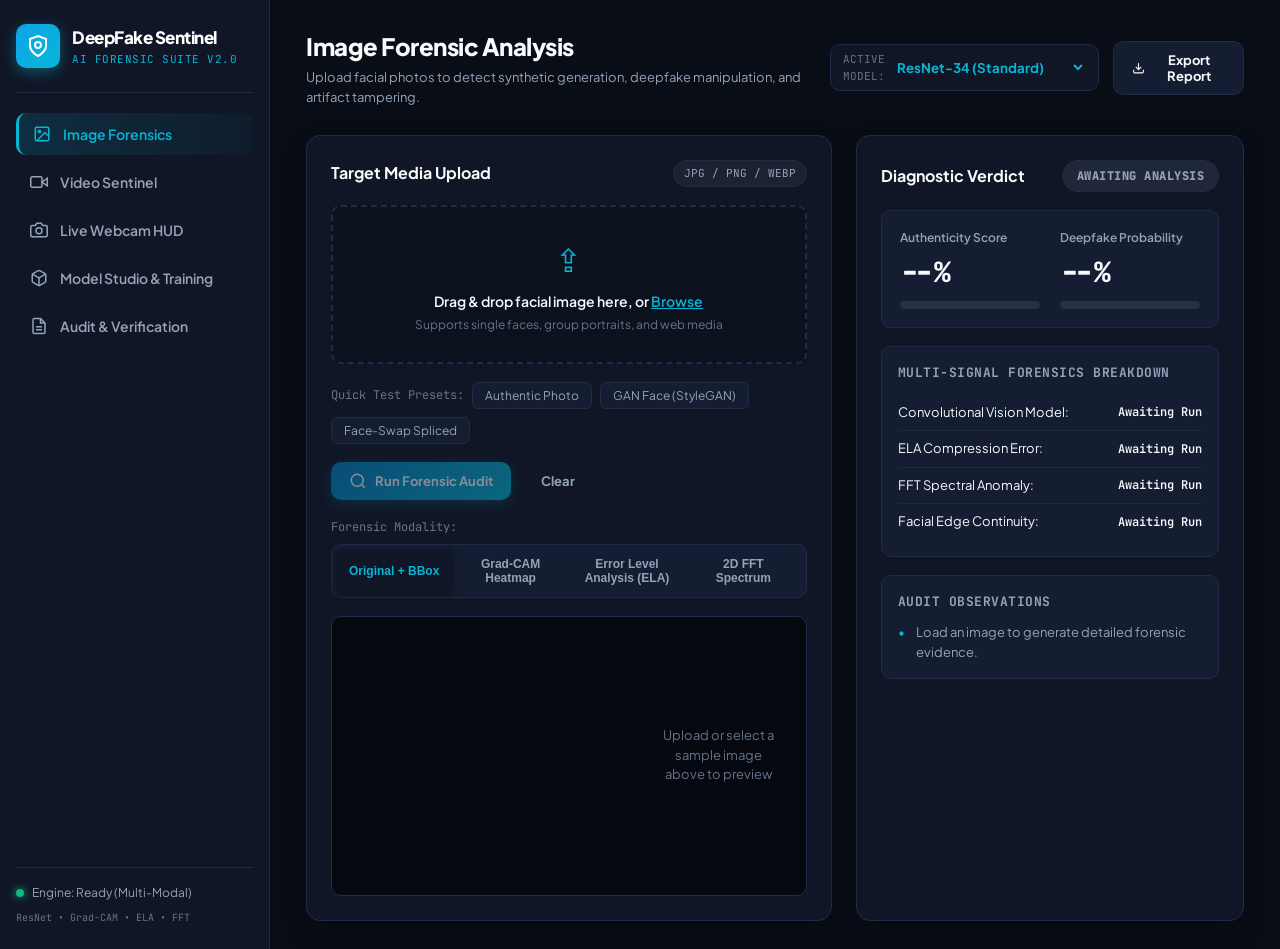
<file: index.html>
<!DOCTYPE html>
<html lang="en">
<head>
  <meta charset="UTF-8">
  <meta http-equiv="refresh" content="0; url=web/index.html">
  <title>DeepFake Sentinel | Redirecting...</title>
  <script>
    window.location.href = "web/index.html";
  </script>
</head>
<body style="background:#0b0f19; color:#f8fafc; font-family:sans-serif; text-align:center; padding-top:100px;">
  <h2>🛡️ DeepFake Sentinel</h2>
  <p>Loading interactive forensic suite...</p>
  <p><a href="web/index.html" style="color:#06b6d4;">Click here if not redirected automatically</a></p>
</body>
</html>
</file>
<file: docs/style.css>
:root {
  --bg-base: #090d16;
  --bg-surface: #101626;
  --bg-card: #151d32;
  --border-subtle: #202b45;
  --border-focus: #06b6d4;
  
  --text-main: #f8fafc;
  --text-muted: #94a3b8;
  --text-subtle: #64748b;
  
  --color-cyan: #06b6d4;
  --color-blue: #38bdf8;
  --color-emerald: #10b981;
  --color-amber: #f59e0b;
  --color-red: #ef4444;
  
  --font-sans: 'Plus Jakarta Sans', -apple-system, BlinkMacSystemFont, sans-serif;
  --font-mono: 'JetBrains Mono', monospace;
  --radius-lg: 14px;
  --radius-md: 10px;
  --radius-sm: 6px;
  --shadow-card: 0 10px 30px -10px rgba(0, 0, 0, 0.5);
}

* {
  box-sizing: border-box;
  margin: 0;
  padding: 0;
}

body {
  font-family: var(--font-sans);
  background-color: var(--bg-base);
  color: var(--text-main);
  line-height: 1.5;
  min-height: 100vh;
  overflow-x: hidden;
}

.app-layout {
  display: flex;
  min-height: 100vh;
}

/* Sidebar */
.sidebar {
  width: 270px;
  background-color: var(--bg-surface);
  border-right: 1px solid var(--border-subtle);
  display: flex;
  flex-direction: column;
  padding: 24px 16px;
  flex-shrink: 0;
}

.brand-section {
  display: flex;
  align-items: center;
  gap: 12px;
  padding-bottom: 24px;
  border-bottom: 1px solid var(--border-subtle);
  margin-bottom: 20px;
}

.brand-icon {
  width: 44px;
  height: 44px;
  border-radius: var(--radius-md);
  background: linear-gradient(135deg, #0ea5e9, #06b6d4);
  display: flex;
  align-items: center;
  justify-content: center;
  color: #fff;
  box-shadow: 0 4px 14px rgba(6, 182, 212, 0.4);
}

.brand-title {
  font-weight: 800;
  font-size: 17px;
  letter-spacing: -0.5px;
  color: #fff;
}

.brand-subtitle {
  font-size: 11px;
  font-family: var(--font-mono);
  color: var(--color-cyan);
  text-transform: uppercase;
  letter-spacing: 0.5px;
}

.nav-menu {
  display: flex;
  flex-direction: column;
  gap: 6px;
  flex: 1;
}

.nav-btn {
  display: flex;
  align-items: center;
  gap: 12px;
  padding: 12px 14px;
  border-radius: var(--radius-md);
  border: none;
  background: transparent;
  color: var(--text-muted);
  font-size: 14px;
  font-weight: 600;
  font-family: var(--font-sans);
  cursor: pointer;
  transition: all 0.2s ease;
  text-align: left;
}

.nav-btn:hover {
  background-color: rgba(255, 255, 255, 0.05);
  color: var(--text-main);
}

.nav-btn.active {
  background: linear-gradient(90deg, rgba(6, 182, 212, 0.15), rgba(6, 182, 212, 0.04));
  color: var(--color-cyan);
  border-left: 3px solid var(--color-cyan);
}

.sidebar-footer {
  padding-top: 16px;
  border-top: 1px solid var(--border-subtle);
}

.system-status {
  display: flex;
  align-items: center;
  gap: 8px;
  font-size: 12px;
  color: var(--text-muted);
}

.status-dot {
  width: 8px;
  height: 8px;
  border-radius: 50%;
  background-color: var(--color-emerald);
  box-shadow: 0 0 8px var(--color-emerald);
}

.tech-badge {
  font-size: 10px;
  font-family: var(--font-mono);
  color: var(--text-subtle);
  margin-top: 8px;
}

/* Main Content */
.main-content {
  flex: 1;
  padding: 28px 36px;
  display: flex;
  flex-direction: column;
  overflow-y: auto;
}

.topbar {
  display: flex;
  justify-content: space-between;
  align-items: center;
  margin-bottom: 28px;
}

#page-title {
  font-size: 24px;
  font-weight: 800;
  letter-spacing: -0.5px;
}

#page-desc {
  font-size: 13px;
  color: var(--text-muted);
  margin-top: 4px;
}

.topbar-actions {
  display: flex;
  align-items: center;
  gap: 14px;
}

.model-badge {
  display: flex;
  align-items: center;
  gap: 8px;
  background-color: var(--bg-surface);
  border: 1px solid var(--border-subtle);
  padding: 6px 12px;
  border-radius: var(--radius-md);
  font-size: 12px;
}

.model-badge .label {
  color: var(--text-subtle);
  font-family: var(--font-mono);
  font-size: 11px;
}

.model-badge select {
  background: transparent;
  border: none;
  color: var(--color-cyan);
  font-weight: 700;
  font-family: var(--font-sans);
  outline: none;
  cursor: pointer;
}

/* Tabs */
.tab-pane {
  display: none;
}

.tab-pane.active {
  display: block;
}

/* Grids & Panels */
.grid-2col {
  display: grid;
  grid-template-columns: 1.15fr 0.85fr;
  gap: 24px;
}

.panel {
  background-color: var(--bg-surface);
  border: 1px solid var(--border-subtle);
  border-radius: var(--radius-lg);
  padding: 24px;
  box-shadow: var(--shadow-card);
  display: flex;
  flex-direction: column;
  gap: 18px;
}

.panel-header {
  display: flex;
  justify-content: space-between;
  align-items: center;
}

.panel-header h3 {
  font-size: 16px;
  font-weight: 700;
}

.badge {
  font-size: 11px;
  font-family: var(--font-mono);
  padding: 4px 10px;
  border-radius: 9999px;
  background-color: rgba(255, 255, 255, 0.05);
  color: var(--text-muted);
  border: 1px solid var(--border-subtle);
}

.badge.live-badge {
  background-color: rgba(239, 68, 68, 0.15);
  color: var(--color-red);
  border-color: var(--color-red);
}

/* Dropzone */
.dropzone {
  border: 2px dashed var(--border-subtle);
  border-radius: var(--radius-md);
  padding: 28px;
  text-align: center;
  background-color: rgba(0, 0, 0, 0.2);
  cursor: pointer;
  transition: all 0.2s;
}

.dropzone:hover, .dropzone.dragover {
  border-color: var(--color-cyan);
  background-color: rgba(6, 182, 212, 0.05);
}

.upload-icon {
  font-size: 32px;
  margin-bottom: 8px;
  color: var(--color-cyan);
}

.dropzone-text {
  font-size: 14px;
  color: var(--text-main);
  font-weight: 600;
}

.dropzone-text span {
  color: var(--color-cyan);
  text-decoration: underline;
}

.dropzone-sub {
  font-size: 12px;
  color: var(--text-subtle);
  margin-top: 4px;
}

/* Presets */
.sample-presets {
  display: flex;
  align-items: center;
  gap: 8px;
  flex-wrap: wrap;
}

.preset-label {
  font-size: 12px;
  color: var(--text-subtle);
  font-family: var(--font-mono);
}

.btn-preset {
  background-color: var(--bg-card);
  border: 1px solid var(--border-subtle);
  color: var(--text-muted);
  font-size: 12px;
  padding: 5px 12px;
  border-radius: var(--radius-sm);
  cursor: pointer;
  font-family: var(--font-sans);
  transition: all 0.15s;
}

.btn-preset:hover {
  border-color: var(--color-cyan);
  color: var(--text-main);
}

/* Buttons */
.btn {
  display: inline-flex;
  align-items: center;
  gap: 8px;
  padding: 10px 18px;
  border-radius: var(--radius-md);
  font-size: 13px;
  font-weight: 700;
  font-family: var(--font-sans);
  cursor: pointer;
  border: none;
  transition: all 0.2s;
}

.btn-primary {
  background: linear-gradient(135deg, #0284c7, #06b6d4);
  color: #fff;
  box-shadow: 0 4px 14px rgba(6, 182, 212, 0.3);
}

.btn-primary:hover:not(:disabled) {
  opacity: 0.92;
  transform: translateY(-1px);
}

.btn-primary:disabled {
  opacity: 0.5;
  cursor: not-allowed;
}

.btn-secondary {
  background-color: var(--bg-card);
  border: 1px solid var(--border-subtle);
  color: var(--text-main);
}

.btn-secondary:hover {
  background-color: rgba(255, 255, 255, 0.08);
}

.btn-ghost {
  background: transparent;
  color: var(--text-muted);
}

.btn-ghost:hover {
  color: var(--text-main);
}

.action-row {
  display: flex;
  align-items: center;
  gap: 12px;
}

/* View Mode Selector */
.view-mode-selector {
  display: flex;
  flex-direction: column;
  gap: 8px;
}

.selector-title {
  font-size: 12px;
  font-family: var(--font-mono);
  color: var(--text-subtle);
}

.btn-group {
  display: flex;
  background-color: var(--bg-card);
  padding: 4px;
  border-radius: var(--radius-md);
  border: 1px solid var(--border-subtle);
}

.mode-btn {
  flex: 1;
  padding: 8px 10px;
  background: transparent;
  border: none;
  border-radius: var(--radius-sm);
  color: var(--text-muted);
  font-size: 12px;
  font-weight: 600;
  cursor: pointer;
  transition: all 0.15s;
}

.mode-btn:hover {
  color: var(--text-main);
}

.mode-btn.active {
  background-color: var(--bg-surface);
  color: var(--color-cyan);
  box-shadow: 0 2px 6px rgba(0, 0, 0, 0.4);
}

/* Canvas Display */
.canvas-wrapper {
  background-color: #05080f;
  border: 1px solid var(--border-subtle);
  border-radius: var(--radius-md);
  min-height: 280px;
  display: flex;
  align-items: center;
  justify-content: center;
  overflow: hidden;
  position: relative;
}

#image-viewport {
  max-width: 100%;
  max-height: 400px;
  display: block;
}

.empty-state {
  color: var(--text-subtle);
  font-size: 13px;
  text-align: center;
  padding: 30px;
}

/* Verdict Badges */
.verdict-pill {
  font-size: 12px;
  font-weight: 800;
  padding: 6px 14px;
  border-radius: 9999px;
  letter-spacing: 0.5px;
  font-family: var(--font-mono);
}

.verdict-pill.neutral {
  background-color: rgba(148, 163, 184, 0.12);
  color: var(--text-muted);
  border: 1px solid var(--border-subtle);
}

.verdict-pill.authentic {
  background-color: rgba(16, 185, 129, 0.15);
  color: var(--color-emerald);
  border: 1px solid var(--color-emerald);
  box-shadow: 0 0 10px rgba(16, 185, 129, 0.2);
}

.verdict-pill.fake {
  background-color: rgba(239, 68, 68, 0.15);
  color: var(--color-red);
  border: 1px solid var(--color-red);
  box-shadow: 0 0 10px rgba(239, 68, 68, 0.2);
}

.verdict-pill.suspicious {
  background-color: rgba(245, 158, 11, 0.15);
  color: var(--color-amber);
  border: 1px solid var(--color-amber);
}

/* Gauge Cards */
.gauge-card {
  background-color: var(--bg-card);
  border: 1px solid var(--border-subtle);
  border-radius: var(--radius-md);
  padding: 18px;
}

.gauge-row {
  display: grid;
  grid-template-columns: 1fr 1fr;
  gap: 20px;
}

.gauge-label {
  font-size: 12px;
  color: var(--text-muted);
  font-weight: 600;
}

.gauge-value {
  font-size: 28px;
  font-weight: 800;
  margin: 4px 0 8px 0;
  font-family: var(--font-mono);
}

.progress-bar-bg {
  width: 100%;
  height: 8px;
  background-color: rgba(255, 255, 255, 0.08);
  border-radius: 9999px;
  overflow: hidden;
}

.progress-bar-fill {
  height: 100%;
  background: linear-gradient(90deg, #10b981, #06b6d4);
  transition: width 0.6s cubic-bezier(0.4, 0, 0.2, 1);
}

.progress-bar-fill.fake {
  background: linear-gradient(90deg, #f59e0b, #ef4444);
}

/* Signals Card */
.signals-card, .findings-card, .intervals-card, .gallery-card {
  background-color: var(--bg-card);
  border: 1px solid var(--border-subtle);
  border-radius: var(--radius-md);
  padding: 16px;
}

.signals-card h4, .findings-card h4, .intervals-card h4, .gallery-card h4 {
  font-size: 13px;
  color: var(--text-muted);
  text-transform: uppercase;
  letter-spacing: 0.5px;
  font-family: var(--font-mono);
  margin-bottom: 12px;
}

.signal-row {
  display: flex;
  justify-content: space-between;
  align-items: center;
  padding: 8px 0;
  border-bottom: 1px solid rgba(255, 255, 255, 0.05);
  font-size: 13px;
}

.signal-row:last-child {
  border-bottom: none;
}

.signal-status {
  font-family: var(--font-mono);
  font-size: 12px;
  font-weight: 600;
}

.findings-list {
  list-style: none;
  font-size: 13px;
  color: var(--text-muted);
  display: flex;
  flex-direction: column;
  gap: 8px;
}

.findings-list li {
  position: relative;
  padding-left: 18px;
}

.findings-list li::before {
  content: "•";
  position: absolute;
  left: 0;
  color: var(--color-cyan);
}

/* Video Sentinel Elements */
.timeline-container {
  background-color: var(--bg-card);
  border: 1px solid var(--border-subtle);
  border-radius: var(--radius-md);
  padding: 16px;
}

.timeline-header {
  display: flex;
  justify-content: space-between;
  font-size: 12px;
  color: var(--text-muted);
  font-family: var(--font-mono);
  margin-bottom: 10px;
}

.timeline-track {
  height: 36px;
  background-color: #05080f;
  border-radius: var(--radius-sm);
  position: relative;
  overflow: hidden;
  border: 1px solid var(--border-subtle);
  display: flex;
}

.data-table {
  width: 100%;
  border-collapse: collapse;
  font-size: 12px;
}

.data-table th, .data-table td {
  padding: 8px 12px;
  text-align: left;
  border-bottom: 1px solid rgba(255, 255, 255, 0.05);
}

.data-table th {
  color: var(--text-subtle);
  font-family: var(--font-mono);
}

.face-gallery-grid {
  display: grid;
  grid-template-columns: repeat(auto-fill, minmax(70px, 1fr));
  gap: 8px;
  max-height: 180px;
  overflow-y: auto;
}

.face-thumb {
  width: 100%;
  aspect-ratio: 1;
  border-radius: var(--radius-sm);
  border: 1px solid var(--border-subtle);
  object-fit: cover;
}

/* Webcam Elements */
.webcam-container {
  background: #000;
  border-radius: var(--radius-md);
  aspect-ratio: 4/3;
  position: relative;
  overflow: hidden;
  display: flex;
  align-items: center;
  justify-content: center;
}

#webcam-canvas {
  width: 100%;
  height: 100%;
  object-fit: cover;
}

.metric-grid {
  display: grid;
  grid-template-columns: 1fr 1fr;
  gap: 12px;
}

.metric-box {
  background-color: var(--bg-card);
  border: 1px solid var(--border-subtle);
  border-radius: var(--radius-md);
  padding: 14px;
}

.metric-box .label {
  font-size: 11px;
  font-family: var(--font-mono);
  color: var(--text-subtle);
}

.metric-box .value {
  font-size: 22px;
  font-weight: 800;
  font-family: var(--font-mono);
  color: var(--color-cyan);
  margin-top: 4px;
}

.live-log-box {
  background-color: #05080f;
  border: 1px solid var(--border-subtle);
  border-radius: var(--radius-sm);
  padding: 12px;
  font-family: var(--font-mono);
  font-size: 11px;
  color: var(--text-muted);
  height: 120px;
  overflow-y: auto;
}

/* Forms & Model Studio */
.form-group {
  display: flex;
  flex-direction: column;
  gap: 6px;
}

.form-group label {
  font-size: 12px;
  color: var(--text-muted);
  font-weight: 600;
}

.text-input {
  background-color: var(--bg-card);
  border: 1px solid var(--border-subtle);
  color: var(--text-main);
  padding: 10px 14px;
  border-radius: var(--radius-md);
  font-family: var(--font-sans);
  font-size: 13px;
  outline: none;
}

.text-input:focus {
  border-color: var(--color-cyan);
}

.form-row-3 {
  display: grid;
  grid-template-columns: 2fr 1fr 1fr;
  gap: 12px;
}

.form-row-2 {
  display: grid;
  grid-template-columns: 1fr 1fr;
  gap: 12px;
}

.training-chart-container {
  background-color: #05080f;
  border: 1px solid var(--border-subtle);
  border-radius: var(--radius-md);
  padding: 12px;
}

.console-box {
  background-color: #05080f;
  border: 1px solid var(--border-subtle);
  border-radius: var(--radius-sm);
  padding: 12px;
  font-family: var(--font-mono);
  font-size: 11px;
  color: #38bdf8;
  height: 140px;
  overflow-y: auto;
}

/* Audit Tab */
.audit-meta-grid {
  display: grid;
  grid-template-columns: repeat(auto-fit, minmax(260px, 1fr));
  gap: 14px;
  margin-bottom: 20px;
}

.meta-item {
  background-color: var(--bg-card);
  border: 1px solid var(--border-subtle);
  padding: 14px;
  border-radius: var(--radius-md);
  display: flex;
  flex-direction: column;
  gap: 4px;
}

.meta-item .m-label {
  font-size: 10px;
  font-family: var(--font-mono);
  color: var(--text-subtle);
}

.meta-item .m-val {
  font-size: 13px;
  font-weight: 700;
  color: var(--color-cyan);
}

.audit-log-terminal {
  background-color: #05080f;
  border: 1px solid var(--border-subtle);
  border-radius: var(--radius-md);
  padding: 18px;
  font-family: var(--font-mono);
  font-size: 12px;
  color: var(--text-muted);
  min-height: 240px;
}

.term-line {
  padding: 3px 0;
}

.term-line.timestamp {
  color: var(--color-cyan);
}
</file>
